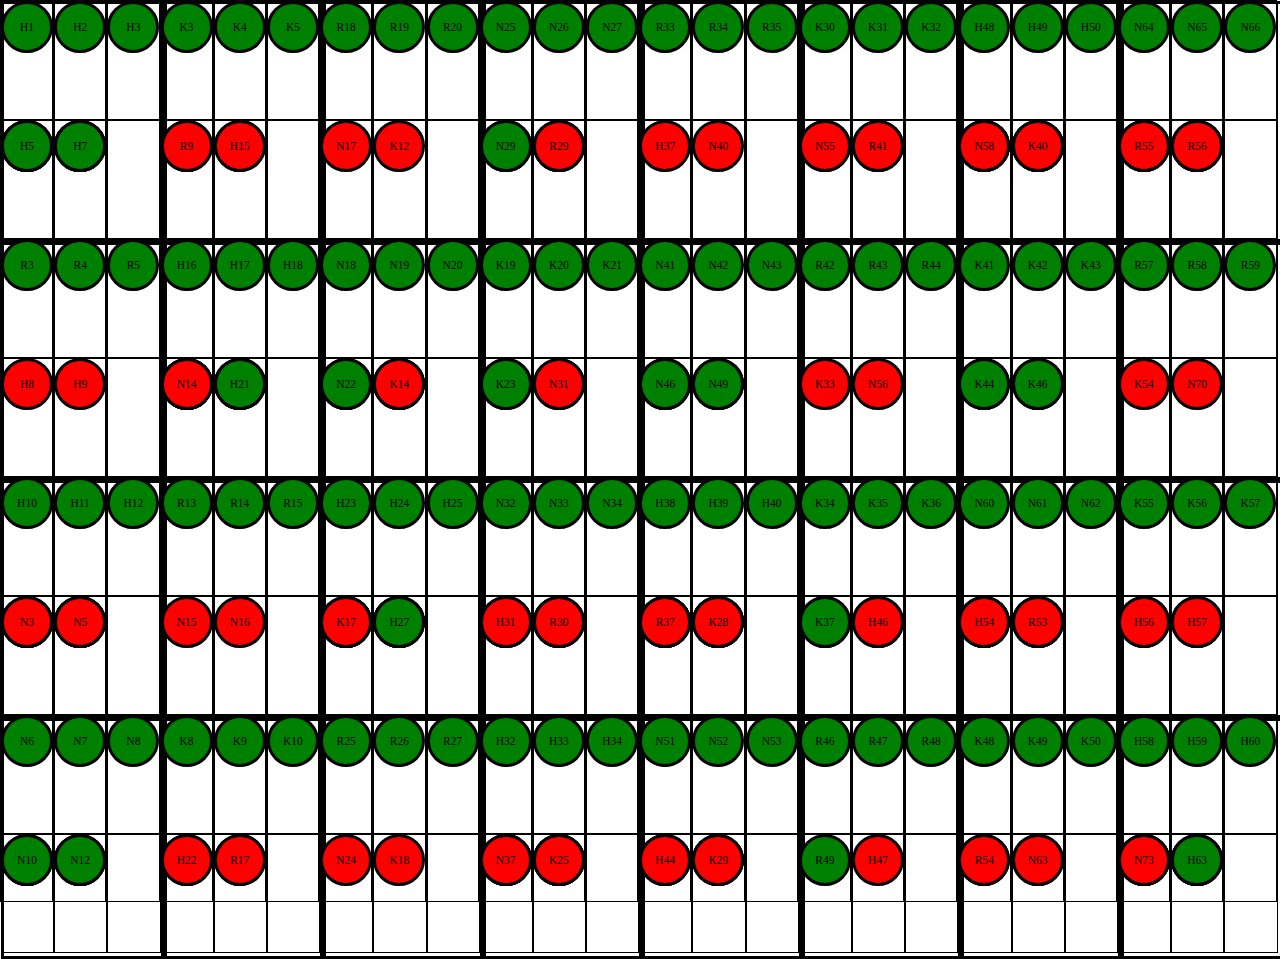
<file: index.html>
<!doctype html>
<html>
    <head>
        <link type="text/css" href="css/main.css" rel="stylesheet"/>
    </head>
    <body onload = init() onresize = resizeCanvas()>
        <div id='container'>     
            <!-- <div id="elem" onmousedown='mydragg.startMoving(this,"container",event);' onmouseup='mydragg.stopMoving(this,"container");' style="width: 100px;height: 100px; border: 3px solid black"> -->
            </div>  
    </body>
    <script src = "js/script.js"></script>
</html>
</file>
<file: css/main.css>
html, body {
  width:  100%;
  height: 100%;
  margin: 0px;
  overflow: hidden
}

#container {
    position:absolute;
    width:  100%;
    height: 100%;
    }
#elem{
    position: absolute;
    background-color: green;
    border-radius: 100px;
}
</file>
